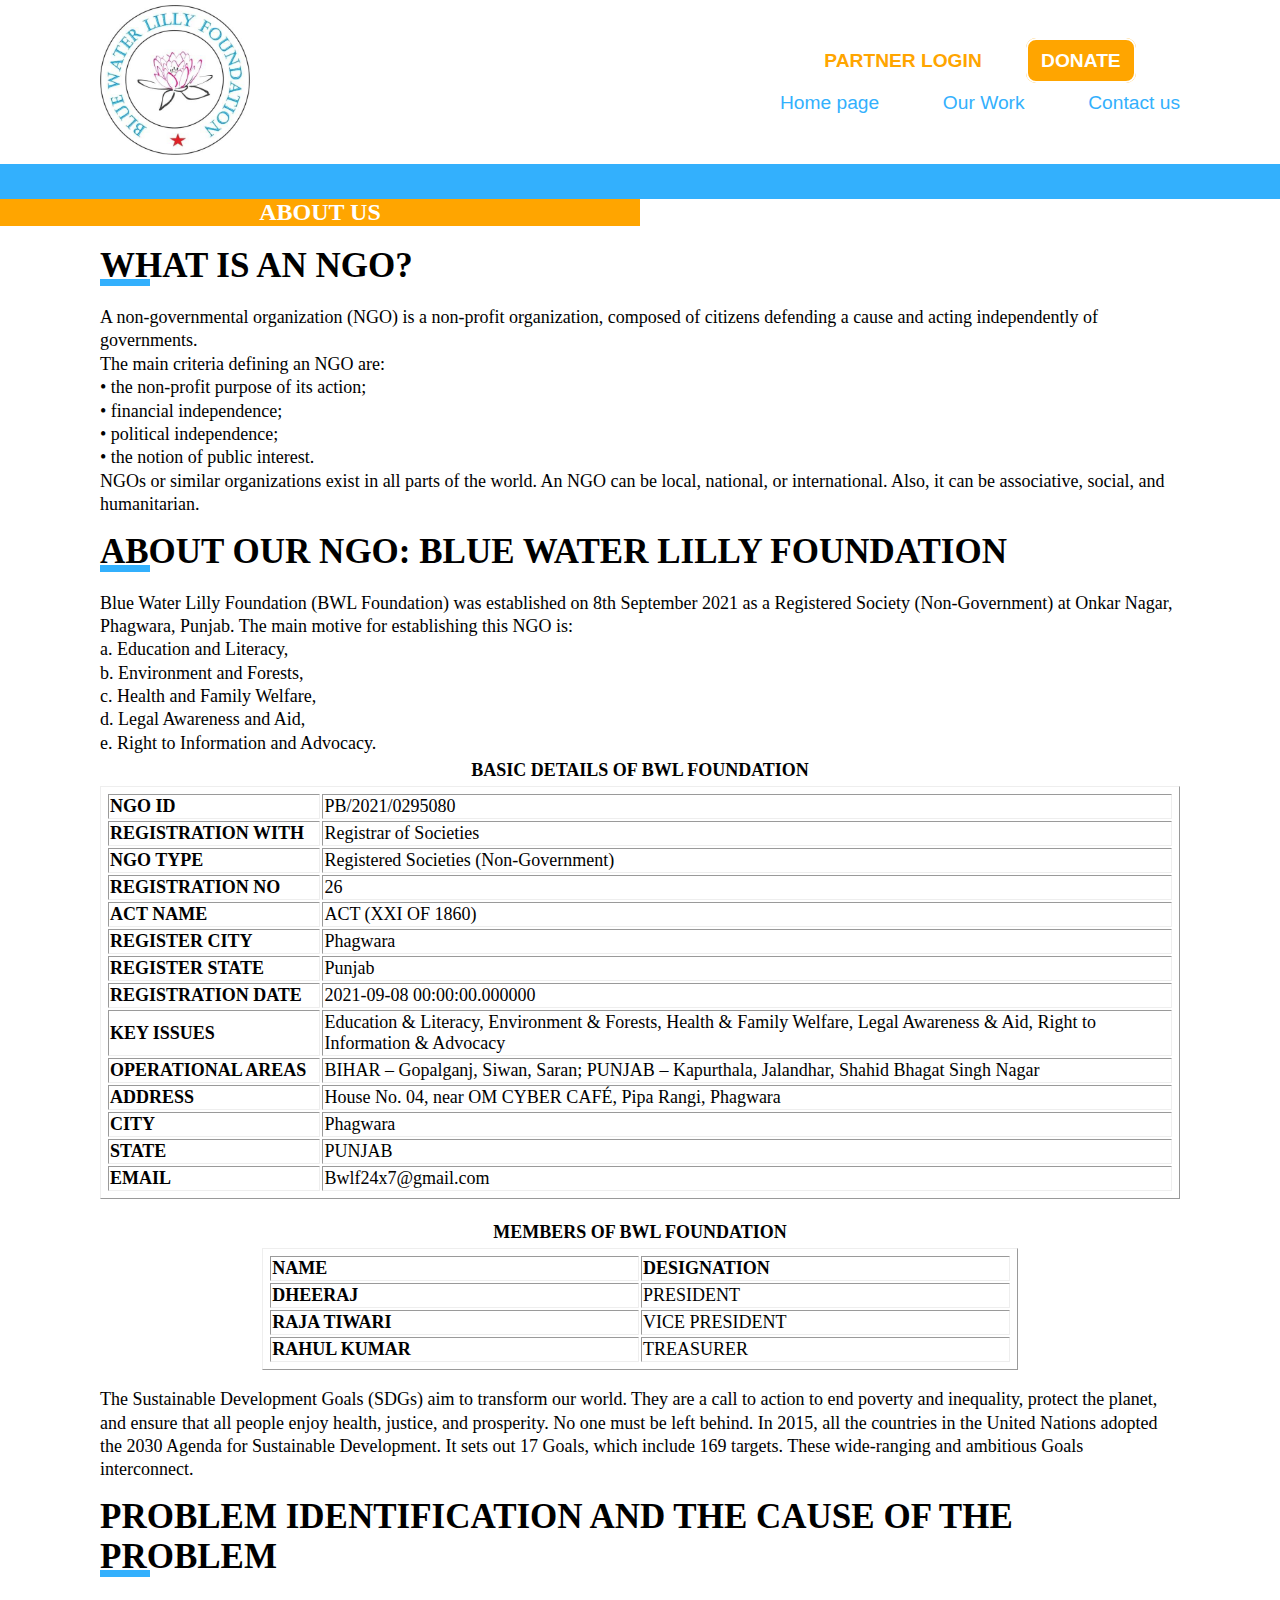
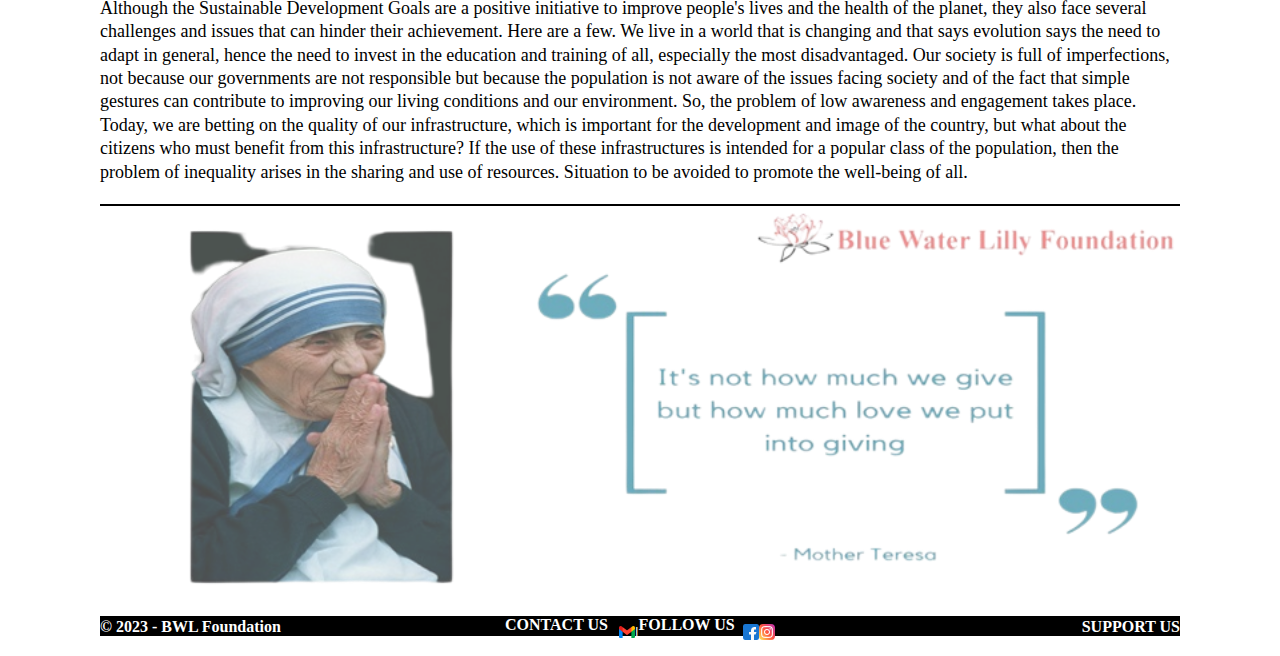
<file: aboutus.html>
<!DOCTYPE html>
<html lang="en">
<head>
    <meta charset="UTF-8">
    <meta name="viewport" content="width=device-width, initial-scale=1.0">
    <title>BWL Foundation - About us</title>
    <link rel="stylesheet" href="styles.css">
</head>
<body>
    <section class="top-page">
        <header class="header">
            <a href="index.html" class="link"><img src="images/profil/photoDeProfil.jpg" alt="BWL logo"></a>
            <div class="menu">
                <div class="giver">
                    <li><a href="partner.html" class="plink">PARTNER LOGIN</a></li>
                    <li><span><a href="donate.html" class="link1">DONATE</a></span></li>
                </div>
                <nav class="nav">
                    <li><a href="index.html" class="link">Home page</a></li>
                    <li><a href="ourWork.html" class="link">Our Work</a></li>
                    <li><a href="contact.html" class="link">Contact us</a></li>
                </nav>
            </div>
        </header>

        <div>
            <div class="background1">
            </div>
            <div class="background2">
                <p>ABOUT US</p>
            </div>
        </div>
    </section>

    <section class="infos">
        <h2 class="section-title">
            WHAT IS AN NGO?
        </h2>
        <p class="para-info">
            A non-governmental organization (NGO) is a non-profit organization, composed 
            of citizens defending a cause and acting independently of governments. <br>
            The main criteria defining an NGO are: <br>
            • the non-profit purpose of its action; <br>
            • financial independence; <br>
            • political independence; <br>
            • the notion of public interest. <br>
            NGOs or similar organizations exist in all parts of the world. An NGO can be local, 
            national, or international. Also, it can be associative, social, and humanitarian.
        </p>

        <h2 class="section-title topmargin">
            ABOUT OUR NGO: BLUE WATER LILLY FOUNDATION
        </h2>
        <p class="para-info">
            Blue Water Lilly Foundation (BWL Foundation) was established on 8th September 
            2021 as a Registered Society (Non-Government) at Onkar Nagar, Phagwara, 
            Punjab. The main motive for establishing this NGO is: <br>
            a. Education and Literacy, <br>
            b. Environment and Forests, <br>
            c. Health and Family Welfare, <br>
            d. Legal Awareness and Aid, <br>
            e. Right to Information and Advocacy.
        </p>
        <table border="2px" class="table para-info1">
            <caption class="caption">BASIC DETAILS OF BWL FOUNDATION</caption>
            <tr>
                <th>NGO ID</th>
                <td>PB/2021/0295080</td>
            </tr>
            <tr>
                <th>REGISTRATION WITH</th>
                <td>Registrar of Societies</td>
            </tr>
            <tr>
                <th>NGO TYPE</th>
                <td>Registered Societies (Non-Government)</td>
            </tr>
            <tr>
                <th>REGISTRATION NO</th>
                <td>26</td>
            </tr>
            <tr>
                <th>ACT NAME</th>
                <td>ACT (XXI OF 1860)</td>
            </tr>
            <tr>
                <th>REGISTER CITY</th>
                <td>Phagwara</td>
            </tr>
            <tr>
                <th>REGISTER STATE</th>
                <td>Punjab</td>
            </tr>
            <tr>
                <th>REGISTRATION DATE</th>
                <td>2021-09-08 00:00:00.000000</td>
            </tr>
            <tr>
                <th>KEY ISSUES</th>
                <td>Education & Literacy, Environment & Forests, Health & 
                    Family Welfare, Legal Awareness & Aid, Right to 
                    Information & Advocacy
                </td>
            </tr>
            <tr>
                <th>OPERATIONAL AREAS</th>
                <td>BIHAR – Gopalganj, Siwan, Saran;
                    PUNJAB – Kapurthala, Jalandhar, Shahid Bhagat 
                    Singh Nagar
                </td>
            </tr>
            <tr>
                <th>ADDRESS</th>
                <td>House No. 04, near OM CYBER CAFÉ, Pipa Rangi, Phagwara</td>
            </tr>
            <tr>
                <th>CITY</th>
                <td>Phagwara</td>
            </tr>
            <tr>
                <th>STATE</th>
                <td>PUNJAB</td>
            </tr>
            <tr>
                <th>EMAIL</th>
                <td>Bwlf24x7@gmail.com</td>
            </tr>
        </table>
        <br>
        <table border="2px" class="table para-info1">
            <caption class="caption">MEMBERS OF BWL FOUNDATION</caption>
            <tr>
                <th>NAME</th>
                <th>DESIGNATION</th>
            </tr>
            <tr>
                <th>DHEERAJ</th>
                <td>PRESIDENT</td>
            </tr>
            <tr>
                <th>RAJA TIWARI</th>
                <td>VICE PRESIDENT</td>
            </tr>
            <tr>
                <th>RAHUL KUMAR</th>
                <td>TREASURER</td>
            </tr>
        </table>
        <br>

        <p class="para-info">
            The Sustainable Development Goals (SDGs) aim to transform our world. They are 
            a call to action to end poverty and inequality, protect the planet, and ensure that 
            all people enjoy health, justice, and prosperity. No one must be left behind. In 2015, 
            all the countries in the United Nations adopted the 2030 Agenda for Sustainable 
            Development. It sets out 17 Goals, which include 169 targets. These wide-ranging 
            and ambitious Goals interconnect.
        </p>

        <h2 class="section-title topmargin">
            PROBLEM IDENTIFICATION AND THE CAUSE OF THE PROBLEM
        </h2>
        <p class="para-info">
            Although the Sustainable Development Goals are a positive initiative to improve 
            people's lives and the health of the planet, they also face several challenges and 
            issues that can hinder their achievement. Here are a few.
            We live in a world that is changing and that says evolution says the need to adapt 
            in general, hence the need to invest in the education and training of all, especially 
            the most disadvantaged.
            Our society is full of imperfections, not because our governments are not 
            responsible but because the population is not aware of the issues facing society 
            and of the fact that simple gestures can contribute to improving our living 
            conditions and our environment. So, the problem of low awareness and 
            engagement takes place.
            Today, we are betting on the quality of our infrastructure, which is important for 
            the development and image of the country, but what about the citizens who must 
            benefit from this infrastructure? If the use of these infrastructures is intended for a 
            popular class of the population, then the problem of inequality arises in the 
            sharing and use of resources. Situation to be avoided to promote the well-being 
            of all.
        </p>
    </section>

    <footer>
        <div class="bgimg">
        </div>
        <div class="foot">
            <p class="copyright">&copy; 2023 - BWL Foundation</p>
            <div class="contact">
                <p>CONTACT US VIA:</p>
                <a href="mailto:Bwlf24x7@gmail.com"><img src="images/profil/gmail.png" alt="gmail link"></a>
                <p>|</p>
                <p>FOLLOW US ON:</p>
                <a href="https://www.facebook.com/BlueWaterLillyFoundation/"><img src="images/profil/facebook.png" 
                    alt="facebook link"></a>
                <a href="https://www.instagram.com/bluewaterlillyfoundation/?hl=en"><img 
                    src="images/profil/instagram.png" alt="instagram link"></a>
            </div>
            <a href="donate.html" class="cgv">SUPPORT US</a> 
        </div>
    </footer>
</body>
</html>
</file>
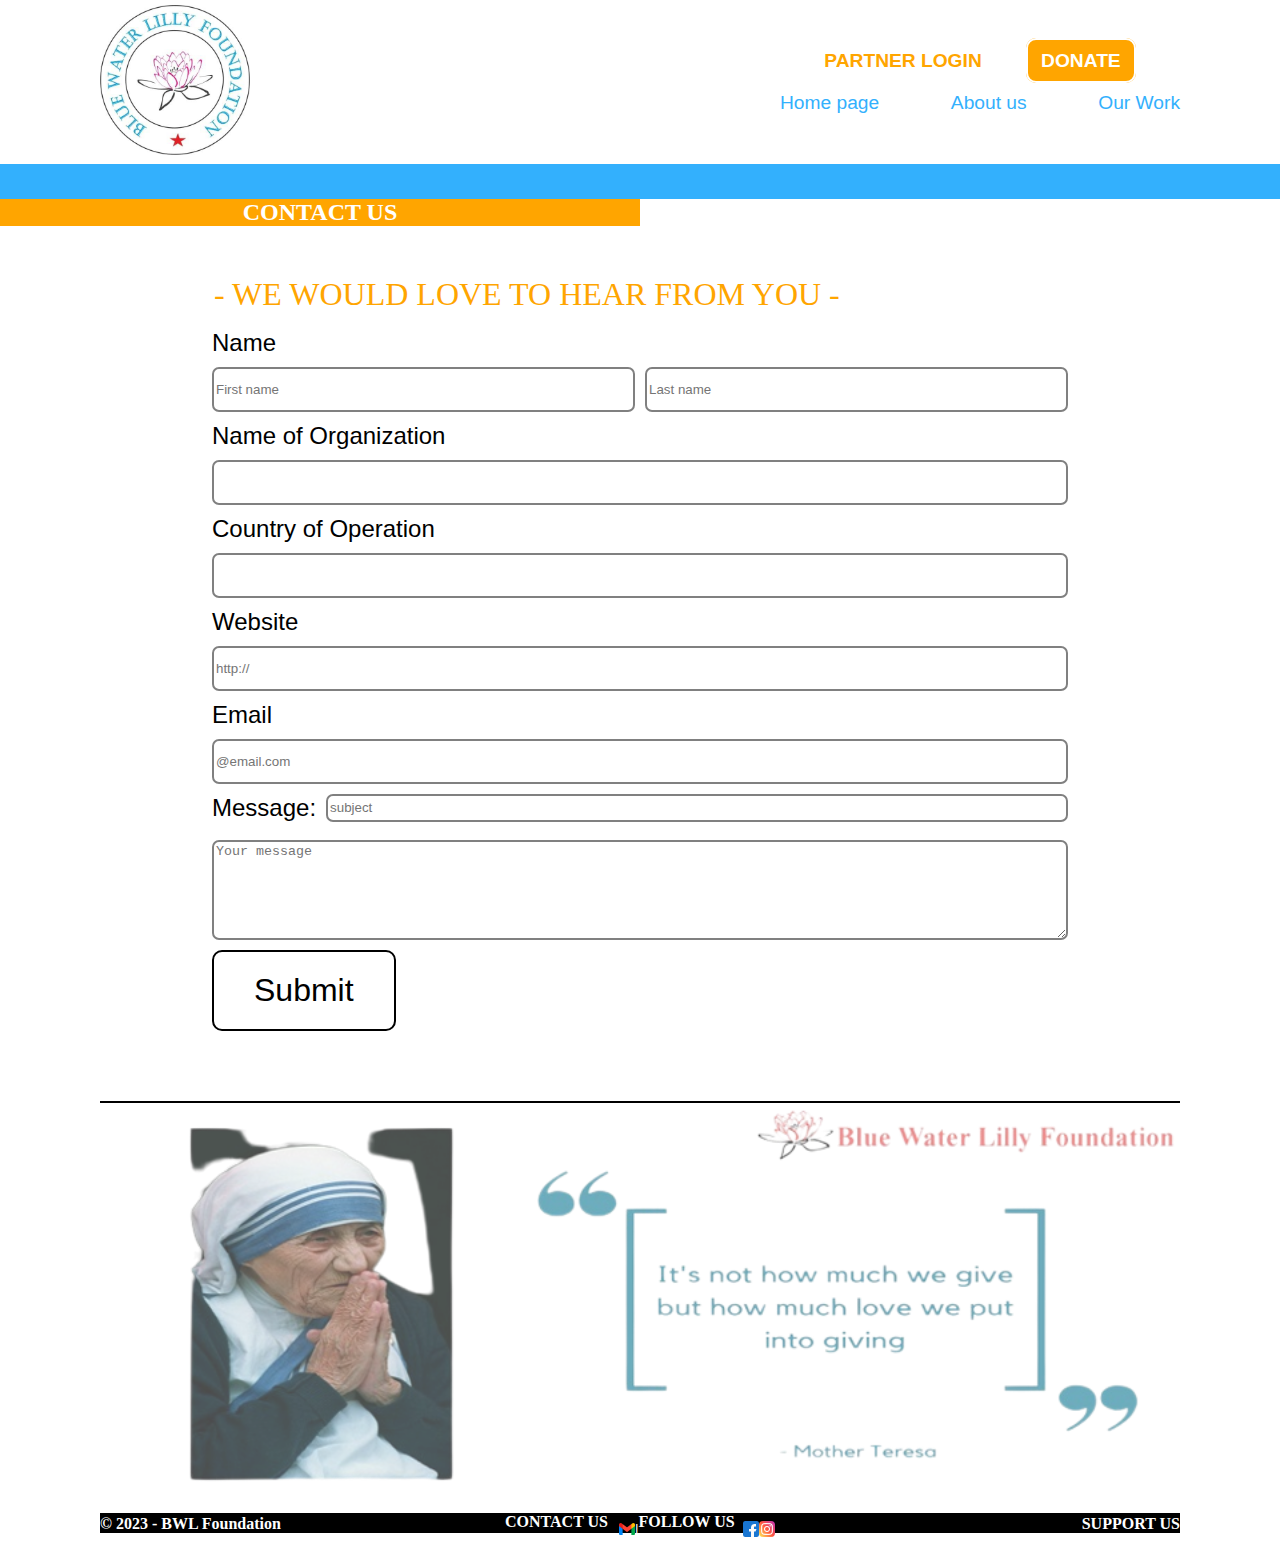
<file: contact.html>
<!DOCTYPE html>
<html lang="en">
    <head>
        <meta charset="UTF-8">
        <meta name="viewport" content="width=device-width, initial-scale=1.0">
        <title>BWL Foundation - Contact us</title>
        <link rel="stylesheet" href="styles.css">
    </head>
    <body>
        <header class="header">
            <a href="index.html" class="link"><img src="images/profil/photoDeProfil.jpg" alt="BWL logo"></a>
            <div class="menu">
                <div class="giver">
                    <li><a href="partner.html" class="plink">PARTNER LOGIN</a></li>
                    <li><span><a href="donate.html" class="link1">DONATE</a></span></li>
                </div>
                <nav class="nav">
                    <li><a href="index.html" class="link">Home page</a></li>
                    <li><a href="aboutus.html" class="link">About us</a></li>
                    <li><a href="ourWork.html" class="link">Our Work</a></li>
                </nav>
            </div>
        </header>
        <div class="background">
            <div class="background1">
            </div>
            <div class="background2">
                <p>CONTACT US</p>
            </div>
        </div>
    </section>
    
    <section class="forms">
        <form action="">
            <fieldset class="group">
                <legend>- WE WOULD LOVE TO HEAR FROM YOU -</legend>
                <p class="para">
                    <span class="text">Name</span> <br>
                    <div class="name">
                        <input class="format margin" type="text" name="ufname" placeholder="First name">
                        <input class="format" type="text" name="lfname" placeholder="Last name">
                    </div>
                </p>
                <p class="para">
                    <span class="text">Name of Organization</span> <br>
                    <div class="frame">
                        <input class="format" type="text" name="orgName">
                    </div>
                </p>
                <p class="para">
                    <span class="text">Country of Operation</span> <br>
                    <div class="frame">
                        <input class="format" type="text" name="cName">
                    </div>
                </p>
                <p class="para">
                    <span class="text">Website</span> <br>
                    <div class="frame">
                        <input class="format" type="text" name="website" placeholder="http://">
                    </div>
                </p>
                <p class="para">
                    <span class="text">Email</span> <br>
                    <div class="frame">
                        <input class="format" type="text" name="orgName" placeholder="@email.com">
                    </div>
                </p>
                <p class="para">
                    <div class="section1">
                        <span class="text margin">Message:</span> 
                        <input class="s-format" type="text" name="orgName" placeholder="subject">
                    </div>
                    <br>
                    <div class="tframe">
                        <textarea class="format" name="message" id="" cols="21" rows="20" 
                        placeholder="Your message"></textarea>
                    </div>
                </p>
        
                <p class="para">
                    <input class="submitt"  type="submit" name="submit">
                </p>
            </fieldset>
        </form>
    </section>

    <footer>
        <div class="bgimg">
        </div>
        <div class="foot">
            <p class="copyright">&copy; 2023 - BWL Foundation</p>
            <div class="contact">
                <p>CONTACT US VIA:</p>
                <a href="mailto:Bwlf24x7@gmail.com"><img src="images/profil/gmail.png" alt="gmail link"></a>
                <p>|</p>
                <p>FOLLOW US ON:</p>
                <a href="https://www.facebook.com/BlueWaterLillyFoundation/"><img src="images/profil/facebook.png" 
                    alt="facebook link"></a>
                <a href="https://www.instagram.com/bluewaterlillyfoundation/?hl=en"><img 
                    src="images/profil/instagram.png" alt="instagram link"></a>
            </div>
            <a href="donate.html" class="cgv">SUPPORT US</a> 
        </div>
    </footer>
    </body>
</html>
</file>
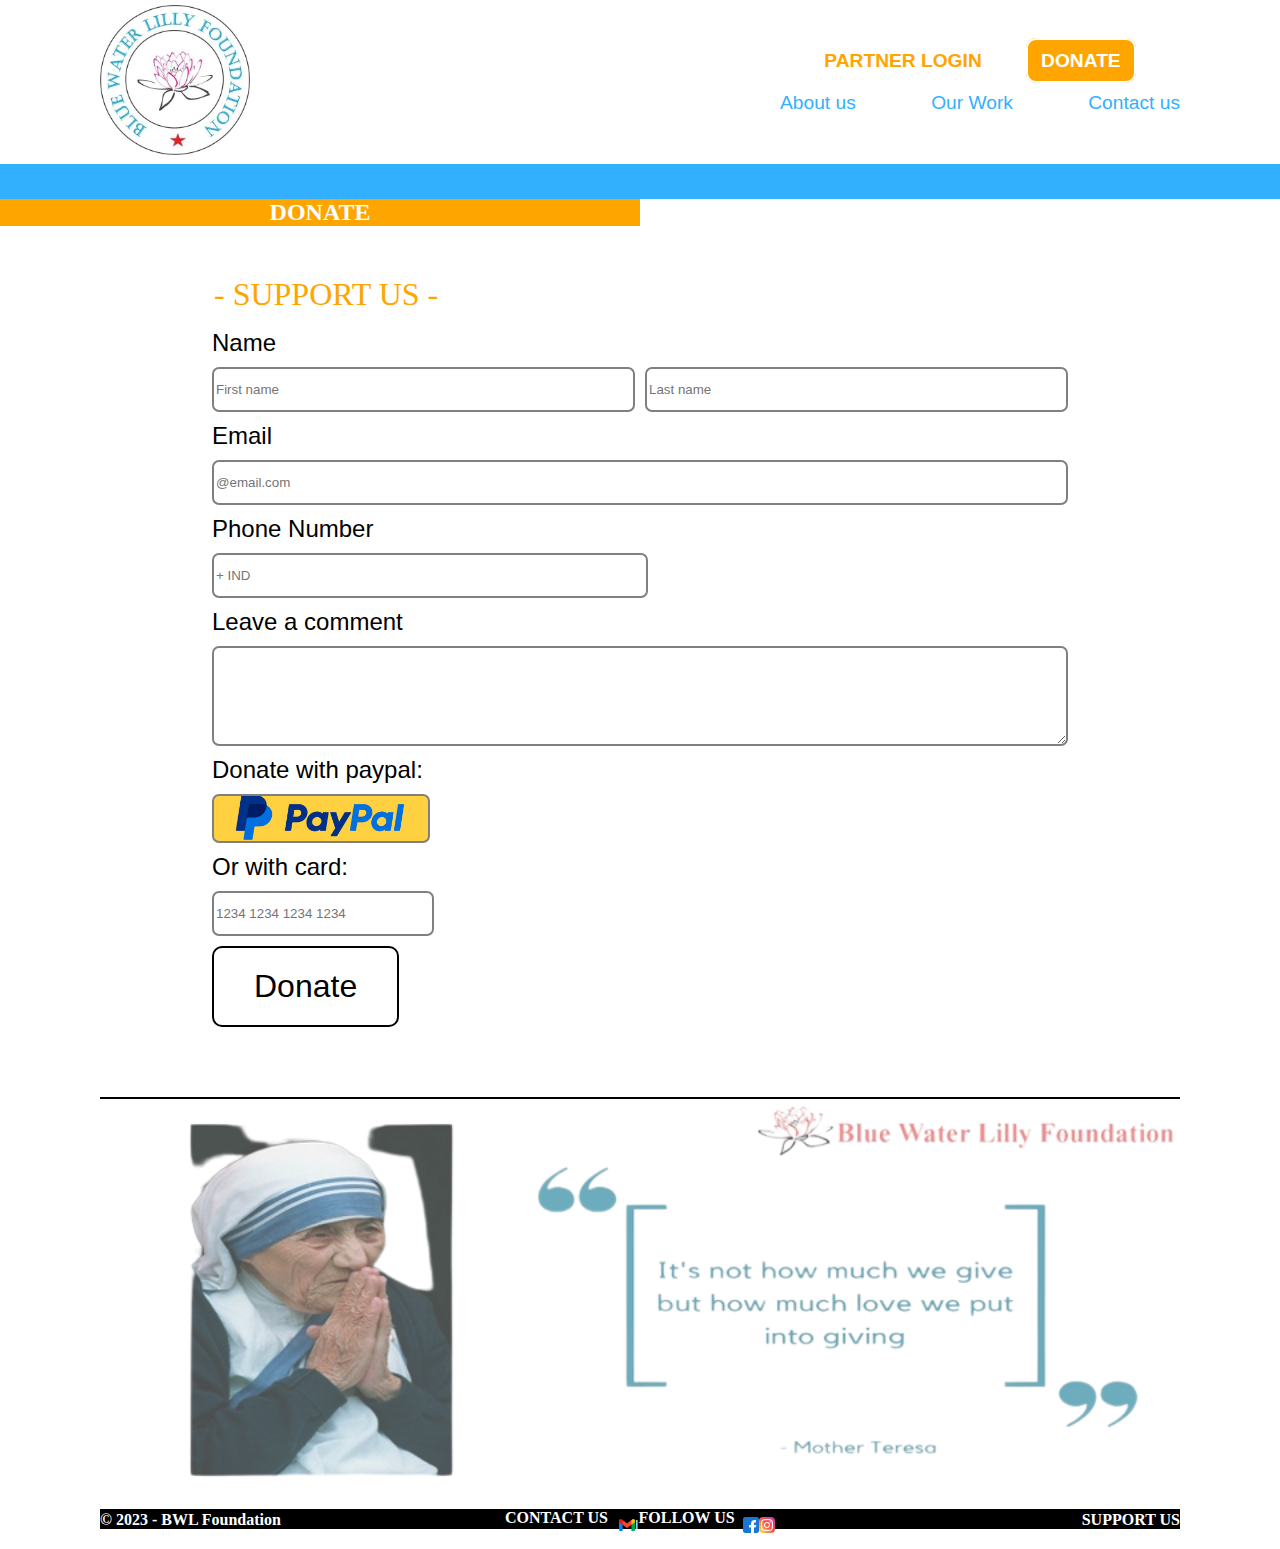
<file: donate.html>
<!DOCTYPE html>
<html lang="en">
    <head>
        <meta charset="UTF-8">
        <meta name="viewport" content="width=device-width, initial-scale=1.0">
        <title>BWL Foundation - Donation</title>
        <link rel="stylesheet" href="styles.css">
    </head>
    <body>
        <header class="header">
            <a href="index.html" class="link"><img src="images/profil/photoDeProfil.jpg" alt="BWL logo"></a>
            <div class="menu">
                <div class="giver">
                    <li><a href="partner.html" class="plink">PARTNER LOGIN</a></li>
                    <li><span><a href="donate.html" class="link1">DONATE</a></span></li>
                </div>
                <nav class="nav">
                    <li><a href="aboutus.html" class="link">About us</a></li>
                    <li><a href="ourWork.html" class="link">Our Work</a></li>
                    <li><a href="contact.html" class="link">Contact us</a></li>
                </nav>
            </div>
        </header>
        <div class="background">
            <div class="background1">
            </div>
            <div class="background2">
                <p>DONATE</p>
            </div>
        </div>
    </section>
    
    <section class="forms">
        <form action="">
            <fieldset class="group">
                <legend>- SUPPORT US -</legend>
                <p class="para">
                    <span class="text">Name</span> <br>
                    <div class="name">
                        <input class="format margin" type="text" name="ufname" placeholder="First name">
                        <input class="format" type="text" name="lfname" placeholder="Last name">
                    </div>
                </p>
                <p class="para">
                    <span class="text">Email</span> <br>
                    <div class="frame">
                        <input class="format" type="text" name="orgName" placeholder="@email.com">
                    </div>
                </p>
                <p class="para">
                    <span class="text">Phone Number</span> <br>
                    <div class="frame">
                        <input class="format1" type="text" name="phoneNo" placeholder="+ IND">
                    </div>
                </p>
                <p class="para">
                    <span class="text">Leave a comment</span> <br>
                    <div class="tframe">
                        <textarea class="format" name="message" id="" cols="21" rows="20"></textarea>
                    </div>
                </p>

                <p class="para">
                    <span class="text">Donate with paypal:</span>
                    <div class="frame format2 bg para">
                        <a href="https://www.paypal.com/in/signin" class="link" style="width: 100%;"></a>
                    </div>
                    <span class="text">Or with card:</span>
                    <div class="frame para">
                        <input class="format2" type="tel" inputmode="numeric" maxlength="19" name="cardNo" 
                        placeholder="1234 1234 1234 1234">
                    </div>
                </p>
        
                <p class="para">
                    <input class="submitt" type="submit" name="donate" value="Donate">
                </p>
            </fieldset>
        </form>
    </section>
    <footer>
        <div class="bgimg">
        </div>
        <div class="foot">
            <p class="copyright">&copy; 2023 - BWL Foundation</p>
            <div class="contact">
                <p>CONTACT US VIA:</p>
                <a href="mailto:Bwlf24x7@gmail.com"><img src="images/profil/gmail.png" alt="gmail link"></a>
                <p>|</p>
                <p>FOLLOW US ON:</p>
                <a href="https://www.facebook.com/BlueWaterLillyFoundation/"><img src="images/profil/facebook.png" 
                    alt="facebook link"></a>
                <a href="https://www.instagram.com/bluewaterlillyfoundation/?hl=en"><img 
                    src="images/profil/instagram.png" alt="instagram link"></a>
            </div>
            <a href="donate.html" class="cgv">SUPPORT US</a> 
        </div>
    </footer>
    </body>
</html>
</file>
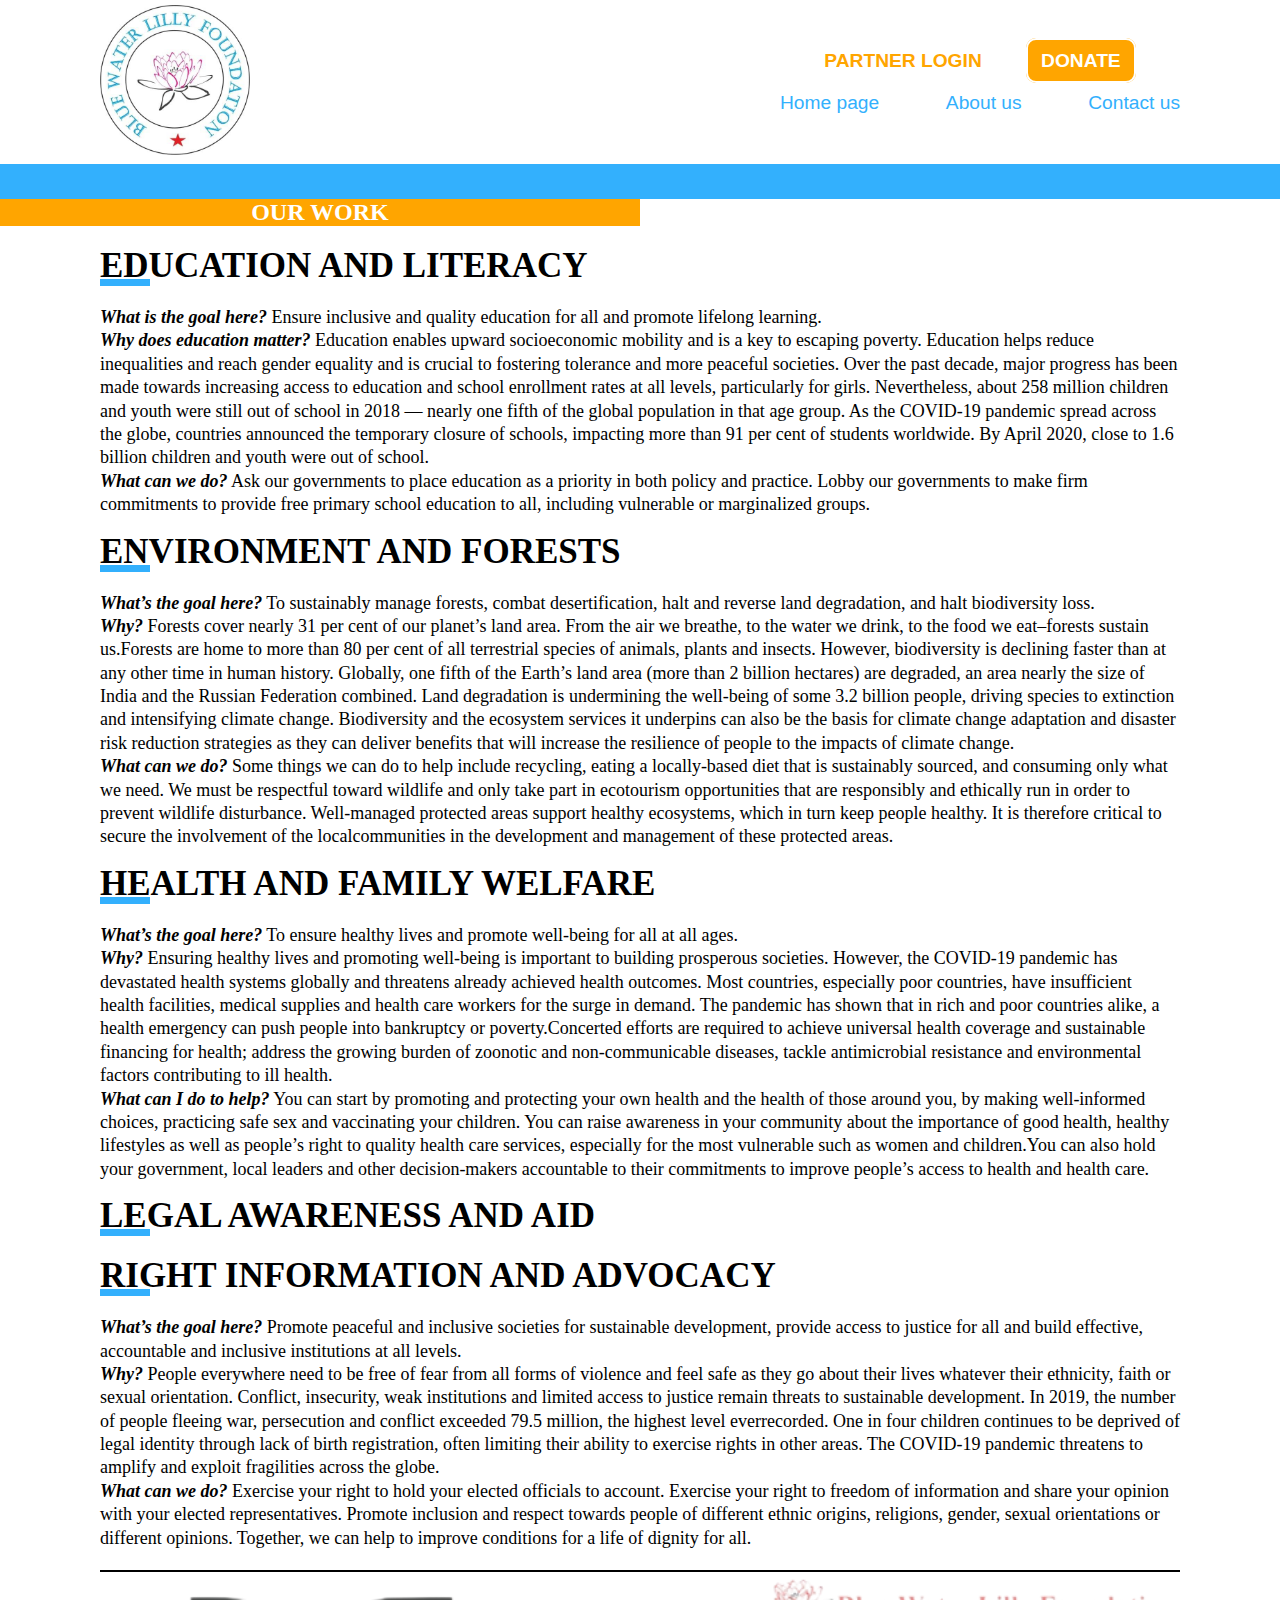
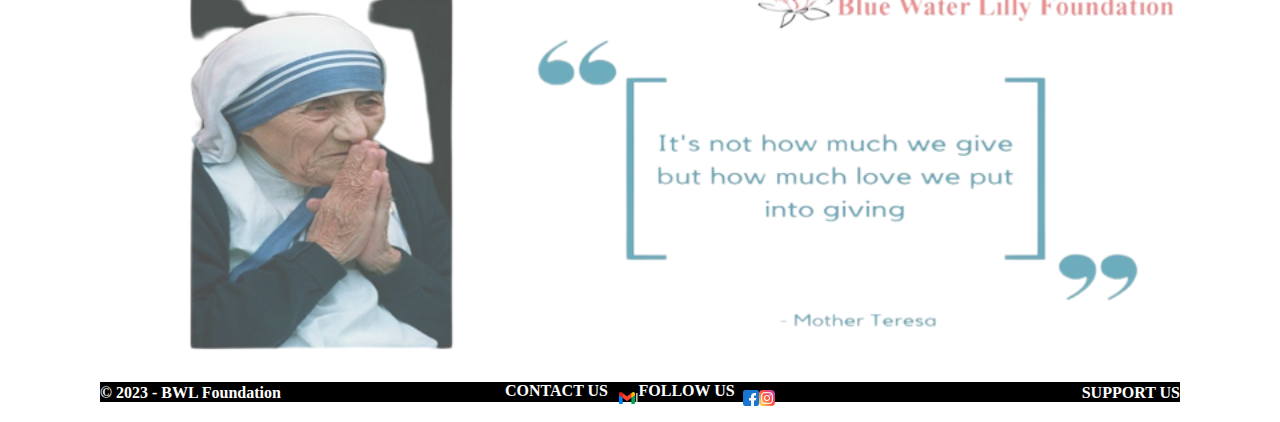
<file: ourWork.html>
<!DOCTYPE html>
<html lang="en">
<head>
    <meta charset="UTF-8">
    <meta name="viewport" content="width=device-width, initial-scale=1.0">
    <title>BWL Foundation - Our work</title>
    <link rel="stylesheet" href="styles.css">
</head>
<body>
    <section class="top-page">
        <header class="header">
            <a href="index.html" class="link"><img src="images/profil/photoDeProfil.jpg" alt="BWL logo"></a>
            <div class="menu">
                <div class="giver">
                    <li><a href="partner.html" class="plink">PARTNER LOGIN</a></li>
                    <li><span><a href="donate.html" class="link1">DONATE</a></span></li>
                </div>
                <nav class="nav">
                    <li><a href="homePage.html" class="link">Home page</a></li>
                    <li><a href="aboutus.html" class="link">About us</a></li>
                    <li><a href="contact.html" class="link">Contact us</a></li>
                </nav>
            </div>
        </header>
        <div>
            <div class="background1">
            </div>
            <div class="background2">
                <p>OUR WORK</p>
            </div>
        </div>
    </section>

    <section class="infos">
        <h2 class="section-title topmargin">
            EDUCATION AND LITERACY
        </h2>
        <p class="para-info">
            <span class="indentation">What is the goal here?</span> Ensure inclusive and quality education for all 
            and promote lifelong learning. <br>
            <span class="indentation">Why does education matter?</span> Education enables upward socioeconomic 
            mobility and is a key to escaping poverty. Education helps reduce inequalities and reach gender 
            equality and is crucial to  fostering tolerance and more peaceful societies. Over the past decade, 
            major progress has been made towards increasing access to education and school enrollment rates at all 
            levels, particularly for girls. Nevertheless, about 258 million children and 
            youth were still out  of school in 2018 — nearly one fifth of the global population in that age group. 
            As the COVID-19 pandemic spread across the globe, countries announced the temporary closure of schools, 
            impacting more than 91 per cent of students worldwide. By April 2020, close to 1.6 billion children and 
            youth were out of school. <br>
            <span class="indentation">What can we do?</span> Ask our governments to place education as a priority 
            in both policy and practice. Lobby our governments to make firm commitments to provide free primary 
            school education to all, including vulnerable or marginalized groups.
        </p>

        <h2 class="section-title topmargin">
            ENVIRONMENT AND FORESTS
        </h2>
        <p class="para-info">
            <span class="indentation">What’s the goal here?</span> To sustainably manage forests, combat 
            desertification, halt and reverse land degradation, and halt biodiversity loss. <br>
            <span class="indentation">Why?</span> Forests cover nearly 31 per cent of our planet’s land area. 
            From the air we breathe, to the water we drink, to the food we eat–forests sustain us.Forests are 
            home to more than 80 per cent of all terrestrial species of animals, plants and insects. However, 
            biodiversity is declining faster than at any other time in human history. Globally, one fifth of 
            the Earth’s land area (more than 2 billion hectares) are degraded, an area nearly the size of India 
            and the Russian Federation combined. Land degradation is undermining the well-being of some 3.2 billion 
            people, driving species to extinction and intensifying climate change. Biodiversity and the ecosystem 
            services it underpins can also be the basis for climate change adaptation and disaster risk reduction 
            strategies as they can deliver benefits that will increase the resilience of people to the impacts of 
            climate change. <br>
            <span class="indentation">What can we do?</span> Some things we can do to help include recycling, eating 
            a locally-based diet that is sustainably sourced, and consuming only what we need. We must be respectful 
            toward wildlife and only take part in ecotourism opportunities that are responsibly and ethically run in 
            order to prevent wildlife disturbance. Well-managed protected areas support healthy ecosystems, which in 
            turn keep people healthy. It is therefore critical to secure the involvement of the localcommunities 
            in the development and management of these protected areas.
        </p>

        <h2 class="section-title topmargin">
            HEALTH AND FAMILY WELFARE
        </h2>
        <p class="para-info">
            <span class="indentation">What’s the goal here?</span> To ensure healthy lives and promote well-being 
            for all at all ages. <br>
            <span class="indentation">Why?</span> Ensuring healthy lives and promoting well-being is important to 
            building prosperous societies. However, the COVID-19 pandemic has devastated health systems globally 
            and threatens already achieved health outcomes. Most countries, especially poor countries, have 
            insufficient health facilities, medical supplies and health care workers for the surge in demand. The 
            pandemic has shown that in rich and poor countries alike, a health emergency can push people into 
            bankruptcy or poverty.Concerted efforts are required to achieve universal health coverage and sustainable 
            financing for health; address the growing burden of zoonotic and non-communicable diseases, tackle 
            antimicrobial resistance and environmental factors contributing to ill health.<br>
            <span class="indentation">What can I do to help?</span> You can start by promoting and protecting your 
            own health and the health of those around you, by making well-informed choices, practicing safe sex and 
            vaccinating your children. You can raise awareness in your community about the importance of good health, 
            healthy lifestyles as well as people’s right to quality health care services, especially for the most 
            vulnerable such as women and children.You can also hold your government, local leaders and other 
            decision-makers accountable to their commitments to improve people’s 
            access to health and health care. 
        </p>

        <h2 class="section-title topmargin">
            LEGAL AWARENESS AND AID
        </h2>
        <h2 class="section-title topmargin">
            RIGHT INFORMATION AND ADVOCACY
        </h2>
        <p class="para-info">
            <span class="indentation">What’s the goal here?</span> Promote peaceful and inclusive societies for 
            sustainable development, provide access to justice for all and build effective, accountable and 
            inclusive institutions at all levels. <br>
            <span class="indentation">Why?</span> People everywhere need to be free of fear from all forms of 
            violence and feel safe as they go about their lives whatever their ethnicity, faith or sexual 
            orientation. Conflict, insecurity, weak institutions and limited access to justice remain threats 
            to sustainable development. In 2019, the number of people fleeing war, persecution and conflict 
            exceeded 79.5 million, the highest level everrecorded. One in four children continues to be deprived 
            of legal identity through lack of birth registration, often limiting their ability to exercise rights 
            in other areas. The COVID-19 pandemic threatens to amplify and exploit fragilities across the globe. 
            <br>
            <span class="indentation">What can we do?</span> Exercise your right to hold your elected officials to 
            account. Exercise your right to freedom of information and share your opinion with your elected 
            representatives. Promote inclusion and respect towards people of different ethnic origins, religions, 
            gender, sexual orientations or different opinions. Together, we can help to improve conditions for a 
            life of dignity for all. 
        </p>
    </section>

    <footer>
        <div class="bgimg">
        </div>
        <div class="foot">
            <p class="copyright">&copy; 2023 - BWL Foundation</p>
            <div class="contact">
                <p>CONTACT US VIA:</p>
                <a href="mailto:Bwlf24x7@gmail.com"><img src="images/profil/gmail.png" alt="gmail link"></a>
                <p>|</p>
                <p>FOLLOW US ON:</p>
                <a href="https://www.facebook.com/BlueWaterLillyFoundation/"><img src="images/profil/facebook.png" 
                    alt="facebook link"></a>
                <a href="https://www.instagram.com/bluewaterlillyfoundation/?hl=en"><img 
                    src="images/profil/instagram.png" alt="instagram link"></a>
            </div>
            <a href="donate.html" class="cgv">SUPPORT US</a> 
        </div>
    </footer>
</body>
</html>
</file>
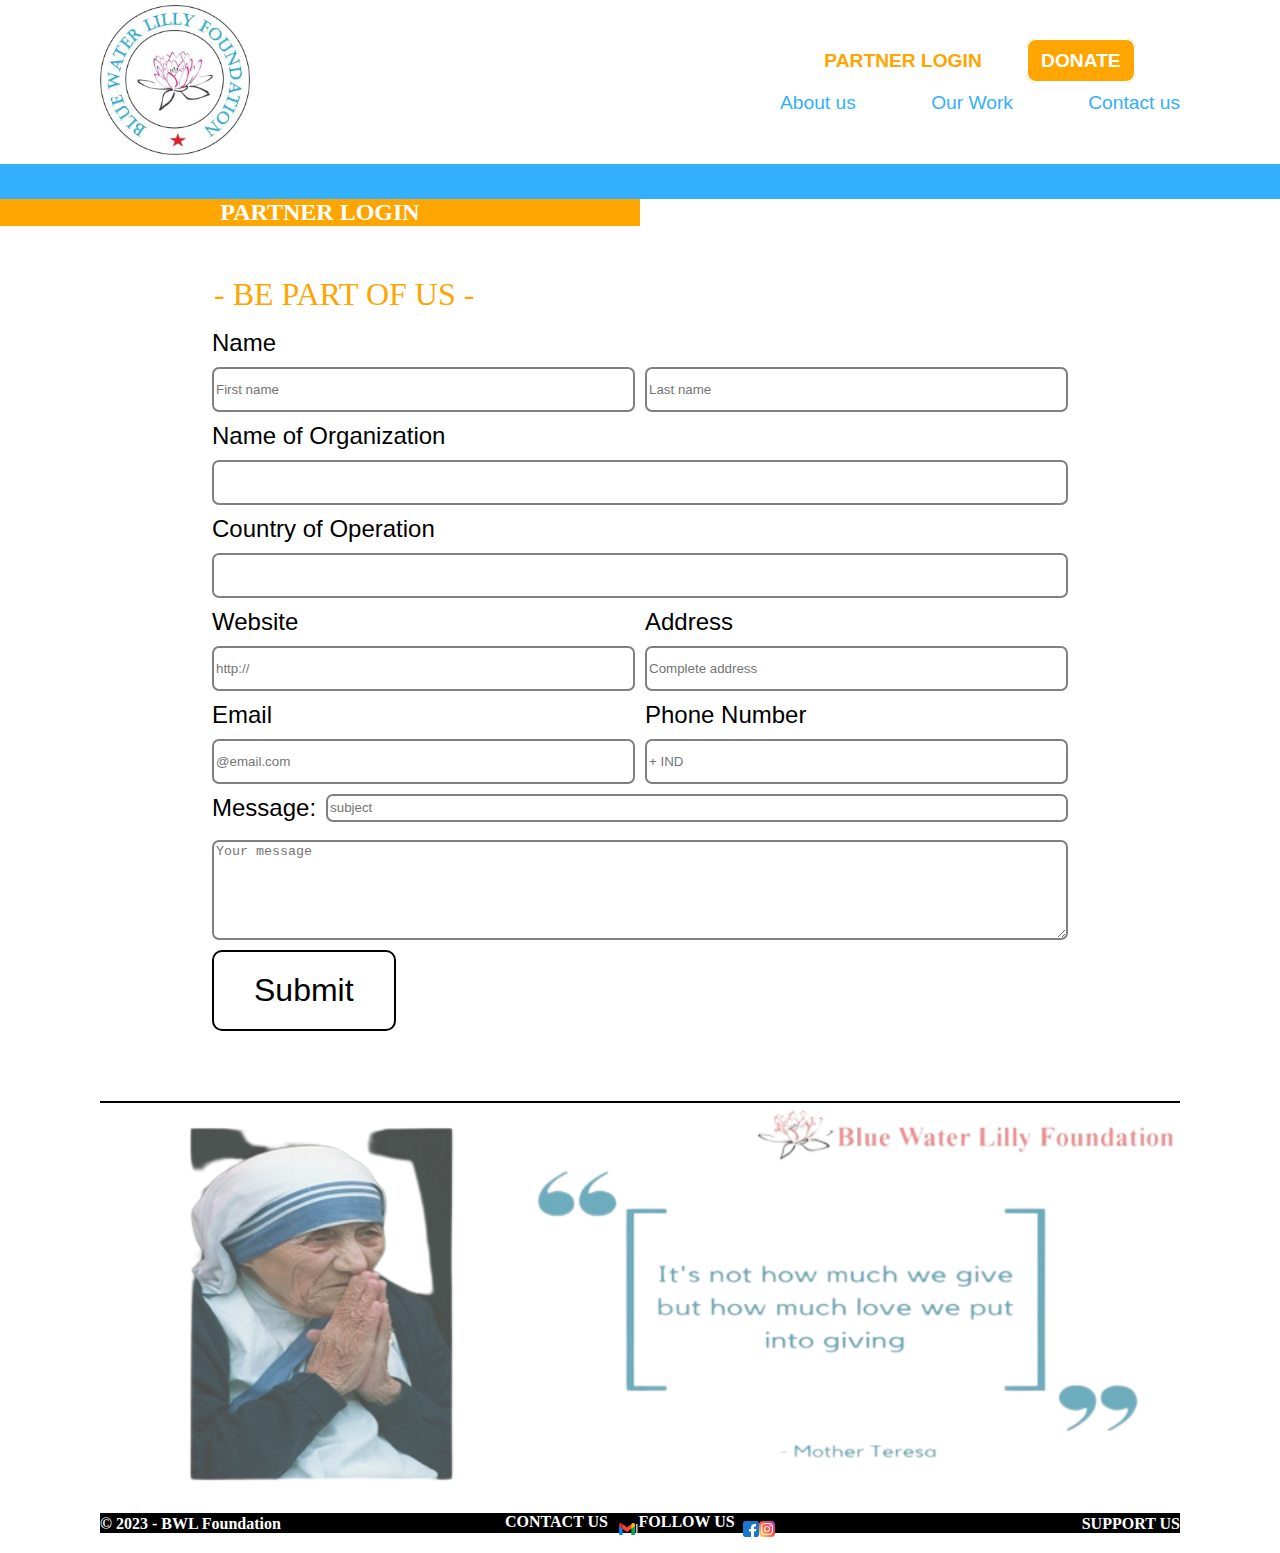
<file: partner.html>
<!DOCTYPE html>
<html lang="en">
<head>
    <meta charset="UTF-8">
    <meta name="viewport" content="width=device-width, initial-scale=1.0">
    <title>BWL Foundation - Partner Login</title>
    <link rel="stylesheet" href="styles.css">
</head>
<body>
    <header class="header">
        <a href="index.html" class="link"><img src="images/profil/photoDeProfil.jpg" alt="BWL logo"></a>
        <div class="menu">
            <div class="giver">
                <li><a href="partner.html" class="plink">PARTNER LOGIN</a></li>
                <li><span><a href="donate.html" class="link1">DONATE</a></span></li>
            </div>
            <nav class="nav">
                <li><a href="aboutus.html" class="link">About us</a></li>
                <li><a href="ourWork.html" class="link">Our Work</a></li>
                <li><a href="contact.html" class="link">Contact us</a></li>
            </nav>
        </div>
    </header>
    <div class="background">
        <div class="background1">
        </div>
        <div class="background2">
            <p>PARTNER LOGIN</p>
        </div>
    </div>
</section>

<section class="forms">
    <form action="">
        <fieldset class="group">
            <legend>- BE PART OF US -</legend>
            <p class="para">
                <span class="text">Name</span> <br>
                <div class="name">
                    <input class="format margin" type="text" name="ufname" placeholder="First name">
                    <input class="format" type="text" name="lfname" placeholder="Last name">
                </div>
            </p>
            <p class="para">
                <span class="text">Name of Organization</span> <br>
                <div class="frame">
                    <input class="format" type="text" name="orgName">
                </div>
            </p>
            <p class="para">
                <span class="text">Country of Operation</span> <br>
                <div class="frame">
                    <input class="format" type="text" name="cName">
                </div>
            </p>
            <div class="section1">
                <div class="s-section1 margin">
                    <p class="para">
                        <span class="text">Website</span> <br>
                        <div class="frame">
                            <input class="s-format" type="text" name="website" placeholder="http://">
                        </div>
                    </p>
                </div>
                <div class="s-section1">
                    <p class="para">
                        <span class="text">Address</span> <br>
                        <div class="frame">
                            <input class="s-format" type="text" name="address" placeholder="Complete address">
                        </div>
                    </p>
                </div>
            </div>
            <div class="section1">
                <div class="s-section1 margin">
                    <p class="para">
                        <span class="text">Email</span> <br>
                        <div class="frame">
                            <input class="format" type="email" name="email" placeholder="@email.com">
                        </div>
                    </p>
                </div>
                <div class="s-section1">
                    <p class="para">
                        <span class="text">Phone Number</span> <br>
                        <div class="frame">
                            <input class="s-format" type="tel" name="phoneNo" placeholder="+ IND">
                        </div>
                    </p>
                </div>
            </div>
            
            <p class="para">
                <div class="section1">
                    <span class="text margin">Message:</span> 
                    <input class="s-format" type="text" name="orgName" placeholder="subject">
                </div>
                <br>
                <div class="tframe">
                    <textarea class="format" name="message" id="" cols="21" rows="20" 
                    placeholder="Your message"></textarea>
                </div>
            </p>
    
            <p class="para">
                <input class="submitt"  type="submit" name="submit">
            </p>
        </fieldset>
    </form>
</section>

<footer>
    <div class="bgimg">
    </div>
    <div class="foot">
        <p class="copyright">&copy; 2023 - BWL Foundation</p>
        <div class="contact">
            <p>CONTACT US VIA:</p>
            <a href="mailto:Bwlf24x7@gmail.com"><img src="images/profil/gmail.png" alt="gmail link"></a>
            <p>|</p>
            <p>FOLLOW US ON:</p>
            <a href="https://www.facebook.com/BlueWaterLillyFoundation/"><img src="images/profil/facebook.png" 
                alt="facebook link"></a>
            <a href="https://www.instagram.com/bluewaterlillyfoundation/?hl=en"><img 
                src="images/profil/instagram.png" alt="instagram link"></a>
        </div>
        <a href="donate.html" class="cgv">SUPPORT US</a> 
    </div>
</footer>
</body>
</html>
</file>
<file: styles.css>
*{
    margin: 0%;
}
/* HEADER */

header.header img{
    width: 150px;
}

header.header{
    display: flex;
    align-items: center;
    position: relative;
    margin: 5px 100px;
}

.menu{
    position: absolute;
    right: 0%;
    font-family: Arial, Helvetica, sans-serif;
    font-size: larger;
}

.giver{
    display: flex;
    justify-content: space-evenly;
    list-style: none;
    width: 400px;
    margin-left: 30px;
    margin-bottom: 20px;
}

.giver li{
    font-weight: 600;
    color: orange;
}

.giver li span{
    color: white;
    background-color: orange;
    border: 2px solid;
    border-radius: 10px;
    padding: 10px 13px;
}

nav.nav{
    display: flex;
    justify-content: space-between;
    list-style: none;
    width: 400px;
    margin-left: 30px;
}

nav.nav li{
    color: rgb(51, 176, 253);
}

.link{
    text-decoration: none;
    color: rgb(51, 176, 253);
}

/* LANDING PAGE */
.landing-page{
    background-image: url(images/profil/2023_07_16_14_30_IMG_2906.jpg);
    background-size: cover;
    opacity: 0.8;
    height: 120vh;
}

.landing-page p{
    text-align: center;
    font-family: Arial, Helvetica, sans-serif;
    font-size: x-large;
    font-weight: 600;
}

/* FIELD */

.fields{
    display: flex;
    justify-content: space-evenly;
    margin: 30px 100px;
}

.activities{
    display: flex;
    align-items: center;
    flex-direction: column;
}

.fieldIcon{
    font-size: 60px;
    color: rgb(51, 176, 253);
}

.fieldDetails{
    font-size: x-large;
    font-weight: 700;
    width: 250px;
    text-align: center;
}

/* MAIN OBJECTIVE */

.section-title{
    font-size: 35px;
    font-family: 'abril falface', cursive;
    margin-bottom: 20px;
    position: relative;
}

.section-title::before{
    content: "";
    position: absolute;
    background-color: rgb(51, 176, 253);
    width: 50px;
    height: 7px;
    bottom: 0%;
}

.main-objective{
   margin: 30px 100px;
}

.mainGoals{
    background-color: red;
    min-height: 500px;
    display: flex;
    flex-wrap: wrap;
}

.goals-box{
    position: relative;
    background-size: cover;
    background-position: center;
}

.no-grid{
    min-width: 250px;
    height: 500px;
    flex: 1;
}

.go1{
    background: url(images/bgImages/go1_1.jpg);
    background-size: cover;
}
.go2{
    background: url(images/bgImages/go2_2.jpg);
    background-size: cover;
}
.go3{
    background: url(images/bgImages/go3_1.jpg);
    background-size: cover;
}
.go4{
    background: url(images/bgImages/go4_1.jpg);
    background-size: cover;
}
.go5{
    background: url(images/bgImages/go5_1.jpg);
    background-size: cover;
}

.goalName{
    background-color: #FFFFFFDF;
    position: absolute;
    bottom: 0%;
    width: 100%;
    padding: 15px 0px 15px 5px;
    text-align: left;
}

.goalName p{
    font-size: 19px;
    font-weight: 600;
}

/* SLIDESHOW */
.container{
    margin: 50px 100px;
    font-family: Arial, Helvetica, sans-serif;
}

.section{
    display: flex;
    align-items: center;
}

.details{
    width: 728px;
    margin-right: 5px;
    margin-bottom: 0%;
}

/* Styling the area of the slides */
#slideshow{
    overflow: hidden;
    height: 510px;
    width: 728px;
}

/* Style each of the sides with a fixed width and height */
.slide{
    float: left;
    height: 510px;
    width: 728px;
}

/* Add animation to the slides */
.slide-wrapper{
    
    /* Calculate the total width on the basis of number of slides */
    width: calc(728px * 18);
    
    /* Specify the animation with the duration and speed */
    animation: slide 50s ease infinite;
}

/* Define the animation for the slideshow */
@keyframes slide{
    
/* Calculate the margin-left for each of the slides */
    5.55%{
        margin-left: 0px;
    }
    11.1%{
        margin-left: calc(-728px * 1);
    }
    16.65%{
        margin-left: calc(-728px * 2);
    }
    22.2%{
        margin-left: calc(-728px * 3);
    }
    27.75%{
        margin-left: calc(-728px * 4);
    }
    33.3%{
        margin-left: calc(-728px * 5);
    }
    38.85%{
        margin-left: calc(-728px * 6);
    }
    44.4%{
        margin-left: calc(-728px * 7);
    }
    49.95%{
        margin-left: calc(-728px * 8);
    }
    55.5%{
        margin-left: calc(-728px * 9);
    }
    61.05%{
        margin-left: calc(-728px * 10);
    }
    66.6%{
        margin-left: calc(-728px * 11);
    }
    72.15%{
        margin-left: calc(-728px * 12);
    }
    77.7%{
        margin-left: calc(-728px * 13);
    }
    83.25%{
        margin-left: calc(-728px * 14);
    }
    88.8%{
        margin-left: calc(-728px * 15);
    }
    94.35%{
        margin-left: calc(-728px * 16);
    }
    100%{
        margin-left: calc(-728px * 17);
    }
}

/* FOOTER */

footer{
    position: relative;
    display: flex;
    flex-direction: column;
    margin: 20px 100px;
    border-top: 2px solid black;
}

.foot{
    display: flex;
    justify-content: space-between;
    align-items: center;
    font-weight: 600;
    height: 20px;
    color: white;
    background-color: black;
}

.bgimg{
    background-image: url(images/profil/photoDeCouverture-removebg-preview.png);
    background-size: cover;
    background-position: center;
    opacity: 0.7;
    width: 100%;
    height: 410px;
}

.copyright{
    position: absolute;
    bottom: 0%;
}

footer a.cgv{
    position: absolute;
    right: 0%;
    bottom: 0%;
    text-decoration: none;
    color: white;
}

.contact{
    display: flex;
    align-items: center;
    width: 25%;
    justify-content: space-between;
    margin: auto;
    font-weight: bold;
}

/* ABOUT US */

.infos{
    margin: 20px 100px;
}

.para-info{
    font-size: large;
    line-height: 1.3;
}

.para-info1{
    font-size: large;
}

caption{
    font-weight: 600;
    margin: 5px 0px;
}

.topmargin{
    margin-top: 15px;
}

th{
    width: 20%;
    text-align: justify;
}

.background1{
    background-color: rgb(51, 176, 253);
    height: 35px;
}

.background2{
    background-color: orange;
    width: 50%;
    text-align: center;
    color: white;
    font-weight: 600;
    font-size: x-large;
    font-family: 'abril falface', cursive;
}

.table{
    border: 1px outset;
    margin: auto;
    padding: 5px;
}

/* OUR WORK */

.indentation{
    font-style: italic;
    font-weight: 600;
}

/* CONTACT */

.forms{
    margin: 50px 200px;
}

.text{
    font-size: x-large;
    font-family: Arial, Helvetica, sans-serif;
    font-weight: 500;
}

.para{
    margin: 10px 0px;
}

.name{
    display: flex;
    justify-content: space-between;
    height: 45px;
}

.format{
    border: 2px solid grey;
    border-radius: 7px;
    width: 100%;
}

.frame{
    display: flex;
    height: 45px;
}

.tframe{
    display: flex;
    height: 100px;
}

.group{
    border: none;
}

.group legend{
    font-family: 'abril falface', cursive;
    font-size: xx-large;
    color: orange;
}

.submitt{
    font-size: xx-large;
    border: 2px solid;
    border-radius: 10px;
    padding: 20px 40px;
    background-color: white;
}

.submitt:hover{
    color: white;
    background-color: black;
}

/* DONATE */

.link1{
    text-decoration: none;
    color: white;
}

.format1{
    border: 2px solid grey;
    border-radius: 7px;
    width: 50%;
}

.format2{
    border: 2px solid grey;
    border-radius: 7px;
    width: 25%;
}

.bg{
    background-image: url(images/profil/PayPal-Logo.png);
    background-size: cover;
    background-position: center;
    
}

/* PARTNER */

.plink{
    font-weight: 600;
    color: orange;
    text-decoration: none;
}

.section1{
    display: flex;
}

.s-section1{
    width: 50%;
}

.margin{
    margin-right: 10px;
}

.s-format{
    border: 2px solid grey;
    border-radius: 7px;
    width: 100%;
}
</file>
